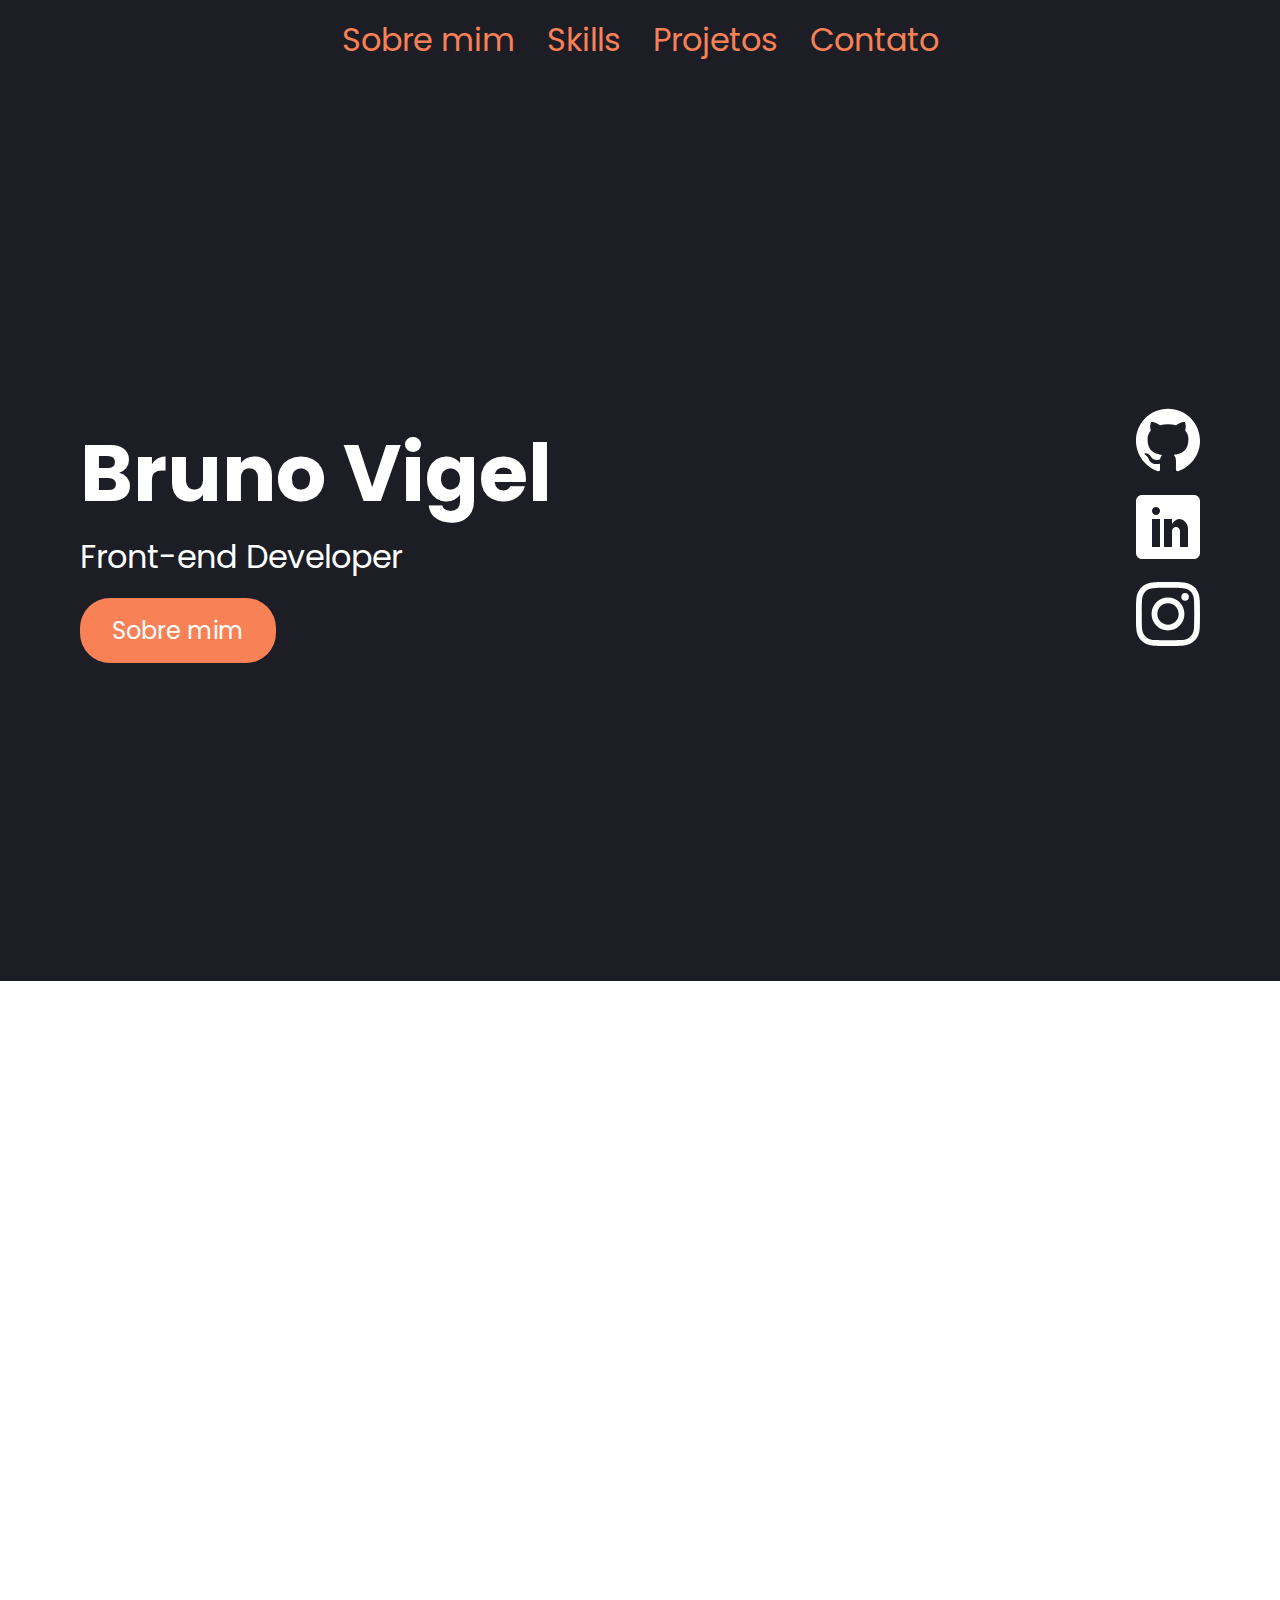
<file: index.html>
<!DOCTYPE html>
<html lang="en">
  <head>
    <meta charset="UTF-8" />
    <meta http-equiv="X-UA-Compatible" content="IE=edge" />
    <meta name="viewport" content="width=device-width, initial-scale=1.0" />
    <title>Portfólio</title>


    <!-- aos -->
    <link href="https://unpkg.com/aos@2.3.1/dist/aos.css" rel="stylesheet" />

    <!-- Link Swiper's CSS -->
    <link
      rel="stylesheet"
      href="https://unpkg.com/swiper/swiper-bundle.min.css"
    />

    <!-- font -->
    <link rel="preconnect" href="https://fonts.googleapis.com" />
    <link rel="preconnect" href="https://fonts.gstatic.com" crossorigin />
    <link
      href="https://fonts.googleapis.com/css2?family=Poppins:wght@300;400;600;700;800&display=swap"
      rel="stylesheet"
    />

    <!-- css  -->
    <link rel="stylesheet" href="/styles/main.css" />

    <!-- Hotjar Tracking Code for https://brunovigel.vercel.app/ -->
    <script>
      (function(h,o,t,j,a,r){
          h.hj=h.hj||function(){(h.hj.q=h.hj.q||[]).push(arguments)};
          h._hjSettings={hjid:2624972,hjsv:6};
          a=o.getElementsByTagName('head')[0];
          r=o.createElement('script');r.async=1;
          r.src=t+h._hjSettings.hjid+j+h._hjSettings.hjsv;
          a.appendChild(r);
      })(window,document,'https://static.hotjar.com/c/hotjar-','.js?sv=');
    </script>
  </head>
  <body>
    <header>
      <nav class="container">
        <ul>
          <li>
            <a class="link" href="#sobre-mim">Sobre mim</a>
          </li>
          <li>
            <a class="link" href="#skills">Skills</a>
          </li>
          <li>
            <a class="link" href="#projetos">Projetos</a>
          </li>
          <li>
            <a class="link" href="#contato">Contato</a>
          </li>
        </ul>
        <svg
          class="toggle icon-menu"
          version="1.1"
          xmlns="http://www.w3.org/2000/svg"
          fill="rgb(248, 129, 86)"
          width="32"
          height="32"
          viewBox="0 0 24 24"
        >
          <title>menu</title>
          <path
            d="M3 13h18c0.552 0 1-0.448 1-1s-0.448-1-1-1h-18c-0.552 0-1 0.448-1 1s0.448 1 1 1zM3 7h18c0.552 0 1-0.448 1-1s-0.448-1-1-1h-18c-0.552 0-1 0.448-1 1s0.448 1 1 1zM3 19h18c0.552 0 1-0.448 1-1s-0.448-1-1-1h-18c-0.552 0-1 0.448-1 1s0.448 1 1 1z"
          ></path>
        </svg>
        <svg
          class="toggle icon-close"
          version="1.1"
          xmlns="http://www.w3.org/2000/svg"
          fill="rgb(248, 129, 86)"
          width="32"
          height="32"
          viewBox="0 0 24 24"
        >
          <title>x</title>
          <path
            d="M5.293 6.707l5.293 5.293-5.293 5.293c-0.391 0.391-0.391 1.024 0 1.414s1.024 0.391 1.414 0l5.293-5.293 5.293 5.293c0.391 0.391 1.024 0.391 1.414 0s0.391-1.024 0-1.414l-5.293-5.293 5.293-5.293c0.391-0.391 0.391-1.024 0-1.414s-1.024-0.391-1.414 0l-5.293 5.293-5.293-5.293c-0.391-0.391-1.024-0.391-1.414 0s-0.391 1.024 0 1.414z"
          ></path>
        </svg>
      </nav>
    </header>
    <main>
      <div class="exit-intent-popup">
        <div class="exit-intent">
          <div class="text">
            <b>Já está saindo? Entre em contato comigo.</b>
            <p>Deixe sua mensagem!</p>
          </div>
          <form
            action="https://getform.io/f/2d2ac769-ed66-4694-8aed-48e86524f630"
            method="POST"
          >
            <div class="input-info">
              <div class="group">
                <input type="text" required />
                <span class="highlight"></span>
                <span class="bar"></span>
                <label>Seu Nome</label>
              </div>
              <div class="group">
                <input type="text" required />
                <span class="highlight"></span>
                <span class="bar"></span>
                <label>Seu Email</label>
              </div>
            </div>
            <div class="group-message">
              <textarea
                name="message"
                id="message"
                rows="8"
                required
              ></textarea>
              <label for="">Mensagem</label>
            </div>
            <button class="submit">Enviar</button>
          </form>
          <span class="close">x</span>
        </div>
      </div>
      <section id="hero" class="container">
        <div class="information">
          <h1>Bruno Vigel</h1>
          <p>Front-end Developer</p>
          <a href="#sobre-mim">Sobre mim</a>
        </div>
        <div class="socials">
          <a href="https://github.com/BrunoVigel" target="_blank">
            <svg
              version="1.1"
              fill="#ffffff"
              xmlns="http://www.w3.org/2000/svg"
              width="64"
              height="64"
              viewBox="0 0 32 32"
            >
              <title>github</title>
              <path
                d="M16 0.395c-8.836 0-16 7.163-16 16 0 7.069 4.585 13.067 10.942 15.182 0.8 0.148 1.094-0.347 1.094-0.77 0-0.381-0.015-1.642-0.022-2.979-4.452 0.968-5.391-1.888-5.391-1.888-0.728-1.849-1.776-2.341-1.776-2.341-1.452-0.993 0.11-0.973 0.11-0.973 1.606 0.113 2.452 1.649 2.452 1.649 1.427 2.446 3.743 1.739 4.656 1.33 0.143-1.034 0.558-1.74 1.016-2.14-3.554-0.404-7.29-1.777-7.29-7.907 0-1.747 0.625-3.174 1.649-4.295-0.166-0.403-0.714-2.030 0.155-4.234 0 0 1.344-0.43 4.401 1.64 1.276-0.355 2.645-0.532 4.005-0.539 1.359 0.006 2.729 0.184 4.008 0.539 3.054-2.070 4.395-1.64 4.395-1.64 0.871 2.204 0.323 3.831 0.157 4.234 1.026 1.12 1.647 2.548 1.647 4.295 0 6.145-3.743 7.498-7.306 7.895 0.574 0.497 1.085 1.47 1.085 2.963 0 2.141-0.019 3.864-0.019 4.391 0 0.426 0.288 0.925 1.099 0.768 6.354-2.118 10.933-8.113 10.933-15.18 0-8.837-7.164-16-16-16z"
              ></path>
            </svg>
          </a>
          <a
            href="https://www.linkedin.com/in/bruno-da-rosa-vigel-726a8a192/"
            target="_blank"
          >
            <svg
              version="1.1"
              xmlns="http://www.w3.org/2000/svg"
              fill="#ffffff"
              width="64"
              height="64"
              viewBox="0 0 32 32"
            >
              <title>linkedin</title>
              <path
                d="M29 0h-26c-1.65 0-3 1.35-3 3v26c0 1.65 1.35 3 3 3h26c1.65 0 3-1.35 3-3v-26c0-1.65-1.35-3-3-3zM12 26h-4v-14h4v14zM10 10c-1.106 0-2-0.894-2-2s0.894-2 2-2c1.106 0 2 0.894 2 2s-0.894 2-2 2zM26 26h-4v-8c0-1.106-0.894-2-2-2s-2 0.894-2 2v8h-4v-14h4v2.481c0.825-1.131 2.087-2.481 3.5-2.481 2.488 0 4.5 2.238 4.5 5v9z"
              ></path>
            </svg>
          </a>
          <a
            href="https://www.instagram.com/brunovigel/?hl=pt-br"
            target="_blank"
          >
            <svg
              version="1.1"
              xmlns="http://www.w3.org/2000/svg"
              fill="#ffffff"
              width="64"
              height="64"
              viewBox="0 0 32 32"
            >
              <title>instagram</title>
              <path
                d="M16 2.881c4.275 0 4.781 0.019 6.462 0.094 1.563 0.069 2.406 0.331 2.969 0.55 0.744 0.288 1.281 0.638 1.837 1.194 0.563 0.563 0.906 1.094 1.2 1.838 0.219 0.563 0.481 1.412 0.55 2.969 0.075 1.688 0.094 2.194 0.094 6.463s-0.019 4.781-0.094 6.463c-0.069 1.563-0.331 2.406-0.55 2.969-0.288 0.744-0.637 1.281-1.194 1.837-0.563 0.563-1.094 0.906-1.837 1.2-0.563 0.219-1.413 0.481-2.969 0.55-1.688 0.075-2.194 0.094-6.463 0.094s-4.781-0.019-6.463-0.094c-1.563-0.069-2.406-0.331-2.969-0.55-0.744-0.288-1.281-0.637-1.838-1.194-0.563-0.563-0.906-1.094-1.2-1.837-0.219-0.563-0.481-1.413-0.55-2.969-0.075-1.688-0.094-2.194-0.094-6.463s0.019-4.781 0.094-6.463c0.069-1.563 0.331-2.406 0.55-2.969 0.288-0.744 0.638-1.281 1.194-1.838 0.563-0.563 1.094-0.906 1.838-1.2 0.563-0.219 1.412-0.481 2.969-0.55 1.681-0.075 2.188-0.094 6.463-0.094zM16 0c-4.344 0-4.887 0.019-6.594 0.094-1.7 0.075-2.869 0.35-3.881 0.744-1.056 0.412-1.95 0.956-2.837 1.85-0.894 0.888-1.438 1.781-1.85 2.831-0.394 1.019-0.669 2.181-0.744 3.881-0.075 1.713-0.094 2.256-0.094 6.6s0.019 4.887 0.094 6.594c0.075 1.7 0.35 2.869 0.744 3.881 0.413 1.056 0.956 1.95 1.85 2.837 0.887 0.887 1.781 1.438 2.831 1.844 1.019 0.394 2.181 0.669 3.881 0.744 1.706 0.075 2.25 0.094 6.594 0.094s4.888-0.019 6.594-0.094c1.7-0.075 2.869-0.35 3.881-0.744 1.050-0.406 1.944-0.956 2.831-1.844s1.438-1.781 1.844-2.831c0.394-1.019 0.669-2.181 0.744-3.881 0.075-1.706 0.094-2.25 0.094-6.594s-0.019-4.887-0.094-6.594c-0.075-1.7-0.35-2.869-0.744-3.881-0.394-1.063-0.938-1.956-1.831-2.844-0.887-0.887-1.781-1.438-2.831-1.844-1.019-0.394-2.181-0.669-3.881-0.744-1.712-0.081-2.256-0.1-6.6-0.1v0z"
              ></path>
              <path
                d="M16 7.781c-4.537 0-8.219 3.681-8.219 8.219s3.681 8.219 8.219 8.219 8.219-3.681 8.219-8.219c0-4.537-3.681-8.219-8.219-8.219zM16 21.331c-2.944 0-5.331-2.387-5.331-5.331s2.387-5.331 5.331-5.331c2.944 0 5.331 2.387 5.331 5.331s-2.387 5.331-5.331 5.331z"
              ></path>
              <path
                d="M26.462 7.456c0 1.060-0.859 1.919-1.919 1.919s-1.919-0.859-1.919-1.919c0-1.060 0.859-1.919 1.919-1.919s1.919 0.859 1.919 1.919z"
              ></path>
            </svg>
          </a>
        </div>
      </section>

      <section id="sobre-mim">
        <div class="container" data-aos="zoom-in">
          <div class="text">
            <h2>Sobre mim</h2>
            <p>
              Olá! Meu nome é Bruno, tenho 22 anos e sou desenvolvedor FrontEnd.
              Apaixonado por aprender novas tecnologias e técnicas, pensando na
              funcionalidade das aplicações e na forma mais limpa de
              desenvolvê-las.
            </p>
          </div>
          <img src="images/profile-picture.jpg" alt="Picture of Bruno Vigel" />
        </div>
      </section>

      <section id="skills">
        <div class="container">
          <p class="title" data-aos="zoom-in">Skills</p>
          <div class="swiper-container mySwiper" data-aos="fade-up">
            <div class="swiper-wrapper">
              <div class="swiper-slide">
                <svg
                  version="1.1"
                  xmlns="http://www.w3.org/2000/svg"
                  width="220"
                  height="220"
                  viewBox="0 0 32 32"
                >
                  <title>html5</title>
                  <path
                    fill="#e34f26"
                    d="M2 0h28l-2.547 28.751-11.484 3.249-11.419-3.251zM11.375 13l-0.309-3.624 13.412 0.004 0.307-3.496-17.568-0.004 0.931 10.68h12.168l-0.435 4.568-3.88 1.072-3.94-1.080-0.251-2.813h-3.479l0.44 5.561 7.229 1.933 7.172-1.924 0.992-10.876z"
                  ></path>
                </svg>
                <dl>
                  <dt>HTML 5</dt>
                  <dd>
                    Linguagem de Marcação de Hipertexto, o HTML é o componente
                    base da web. Isso quer dizer que ele permite a construção de
                    websites e a inserção de novos conteúdos, como imagens e
                    vídeos, por meio dos hipertextos.
                  </dd>
                </dl>
              </div>
              <div class="swiper-slide">
                <svg
                  version="1.1"
                  xmlns="http://www.w3.org/2000/svg"
                  width="220"
                  height="220"
                  viewBox="0 0 32 32"
                >
                  <title>css3</title>
                  <path
                    fill="#1572b6"
                    d="M2 0h28l-2.547 28.751-11.484 3.249-11.42-3.251zM24.787 5.884l-17.573-0.004 0.284 3.496 13.5 0.003-0.34 3.621h-8.853l0.32 3.431h8.243l-0.488 4.697-3.88 1.072-3.941-1.080-0.251-2.813h-3.48l0.387 5.14 7.287 2.271 7.164-2.040z"
                  ></path>
                </svg>
                <dl>
                  <dt>CSS3</dt>
                  <dd>
                    O Cascading Style Sheets (CSS) é uma "folha de estilo"
                    composta por “camadas” e utilizada para definir a
                    apresentação (aparência) em páginas da internet que adotam
                    para o seu desenvolvimento linguagens de marcação (como XML,
                    HTML e XHTML).
                  </dd>
                </dl>
              </div>
              <div class="swiper-slide">
                <svg
                  version="1.1"
                  xmlns="http://www.w3.org/2000/svg"
                  width="220"
                  height="220"
                  viewBox="0 0 32 32"
                >
                  <title>javascript</title>
                  <path
                    fill="#f7df1e"
                    d="M0 0h32v32h-32zM29.379 24.368c-0.233-1.46-1.184-2.687-4.004-3.831-0.981-0.46-2.072-0.78-2.396-1.52-0.121-0.44-0.14-0.68-0.061-0.94 0.2-0.861 1.22-1.12 2.020-0.88 0.52 0.16 1 0.56 1.301 1.2 1.379-0.901 1.379-0.901 2.34-1.5-0.36-0.56-0.539-0.801-0.781-1.040-0.84-0.94-1.959-1.42-3.779-1.379l-0.94 0.119c-0.901 0.22-1.76 0.7-2.28 1.34-1.52 1.721-1.081 4.721 0.759 5.961 1.82 1.36 4.481 1.659 4.821 2.94 0.32 1.56-1.16 2.060-2.621 1.88-1.081-0.24-1.68-0.781-2.34-1.781l-2.44 1.401c0.28 0.64 0.6 0.919 1.080 1.479 2.32 2.341 8.12 2.221 9.161-1.339 0.039-0.12 0.32-0.94 0.099-2.2zM17.401 14.708h-2.997c0 2.584-0.012 5.152-0.012 7.74 0 1.643 0.084 3.151-0.184 3.615-0.44 0.919-1.573 0.801-2.088 0.64-0.528-0.261-0.796-0.621-1.107-1.14-0.084-0.14-0.147-0.261-0.169-0.261l-2.433 1.5c0.407 0.84 1 1.563 1.765 2.023 1.14 0.68 2.672 0.9 4.276 0.54 1.044-0.301 1.944-0.921 2.415-1.881 0.68-1.24 0.536-2.76 0.529-4.461 0.016-2.739 0-5.479 0-8.239z"
                  ></path>
                </svg>
                <dl>
                  <dt>JavaScript</dt>
                  <dd>
                    JavaScript é uma linguagem de programação que permite a você
                    implementar itens complexos em páginas web — toda vez que
                    uma página da web faz mais do que simplesmente mostrar a
                    você informação estática — mostrando conteúdo que se
                    atualiza em um intervalo de tempo, mapas interativos ou
                    gráficos 2D/3D animados, etc.
                  </dd>
                </dl>
              </div>
              <div class="swiper-slide">
                <svg
                  version="1.1"
                  xmlns="http://www.w3.org/2000/svg"
                  width="220"
                  height="220"
                  viewBox="0 0 32 32"
                >
                  <title>sass</title>
                  <path
                    fill="#c69"
                    d="M16 0c8.836 0 16 7.164 16 16s-7.164 16-16 16-16-7.164-16-16 7.164-16 16-16zM12.82 21.331c0.233 0.86 0.208 1.664-0.032 2.389l-0.087 0.24c-0.032 0.081-0.069 0.16-0.104 0.235-0.187 0.387-0.435 0.747-0.74 1.080-0.931 1.012-2.229 1.396-2.787 1.073-0.6-0.349-0.301-1.78 0.779-2.92 1.161-1.224 2.827-2.012 2.827-2.012v-0.004zM26.035 6.849c-0.723-2.844-5.436-3.779-9.896-2.193-2.652 0.943-5.525 2.424-7.591 4.356-2.457 2.295-2.848 4.295-2.687 5.131 0.569 2.948 4.609 4.876 6.271 6.307v0.008c-0.489 0.24-4.075 2.039-4.915 3.9-0.9 1.96 0.14 3.361 0.82 3.54 2.1 0.581 4.26-0.48 5.42-2.199 1.12-1.681 1.021-3.841 0.539-4.901 0.661-0.18 1.44-0.26 2.44-0.139 2.801 0.32 3.361 2.080 3.24 2.8-0.12 0.719-0.697 1.139-0.899 1.259-0.2 0.121-0.26 0.16-0.241 0.241 0.020 0.12 0.121 0.12 0.28 0.1 0.22-0.040 1.461-0.6 1.521-1.961 0.060-1.72-1.581-3.639-4.5-3.6-1.2 0.021-1.961 0.121-2.5 0.341-0.040-0.060-0.081-0.1-0.14-0.14-1.8-1.94-5.14-3.3-5-5.88 0.040-0.94 0.38-3.419 6.4-6.419 4.94-2.461 8.881-1.78 9.561-0.28 0.977 2.139-2.101 6.12-7.241 6.699-1.96 0.22-2.98-0.539-3.241-0.82-0.279-0.3-0.319-0.32-0.419-0.259-0.16 0.080-0.060 0.34 0 0.5 0.16 0.4 0.78 1.1 1.861 1.46 0.939 0.3 3.24 0.479 6-0.6 3.099-1.199 5.519-4.54 4.819-7.34z"
                  ></path>
                </svg>
                <dl>
                  <dt>Sass</dt>
                  <dd>
                    CSS com superpoderes. Sass é a linguagem de extensão CSS de
                    nível profissional mais madura, estável e poderosa do mundo.
                  </dd>
                </dl>
              </div>
              <div class="swiper-slide">
                <svg
                  width="220" 
                  height="220"
                  viewBox="0 0 128 128">
                  <path fill="#83CD29" d="M112.771 30.334L68.674 4.729c-2.781-1.584-6.402-1.584-9.205 0L14.901 30.334C12.031 31.985 10 35.088 10 38.407v51.142c0 3.319 2.084 6.423 4.954 8.083l11.775 6.688c5.628 2.772 7.617 2.772 10.178 2.772 8.333 0 13.093-5.039 13.093-13.828v-50.49c0-.713-.371-1.774-1.071-1.774h-5.623C42.594 41 41 42.061 41 42.773v50.49c0 3.896-3.524 7.773-10.11 4.48L18.723 90.73c-.424-.23-.723-.693-.723-1.181V38.407c0-.482.555-.966.982-1.213l44.424-25.561c.415-.235 1.025-.235 1.439 0l43.882 25.555c.42.253.272.722.272 1.219v51.142c0 .488.183.963-.232 1.198l-44.086 25.576c-.378.227-.847.227-1.261 0l-11.307-6.749c-.341-.198-.746-.269-1.073-.086-3.146 1.783-3.726 2.02-6.677 3.043-.726.253-1.797.692.41 1.929l14.798 8.754a9.294 9.294 0 004.647 1.246c1.642 0 3.25-.426 4.667-1.246l43.885-25.582c2.87-1.672 4.23-4.764 4.23-8.083V38.407c0-3.319-1.36-6.414-4.229-8.073zM77.91 81.445c-11.726 0-14.309-3.235-15.17-9.066-.1-.628-.633-1.379-1.272-1.379h-5.731c-.709 0-1.279.86-1.279 1.566 0 7.466 4.059 16.512 23.453 16.512 14.039 0 22.088-5.455 22.088-15.109 0-9.572-6.467-12.084-20.082-13.886-13.762-1.819-15.16-2.738-15.16-5.962 0-2.658 1.184-6.203 11.374-6.203 9.105 0 12.461 1.954 13.842 8.091.118.577.645.991 1.24.991h5.754c.354 0 .692-.143.94-.396.24-.272.367-.613.335-.979-.891-10.568-7.912-15.493-22.112-15.493-12.631 0-20.166 5.334-20.166 14.275 0 9.698 7.497 12.378 19.622 13.577 14.505 1.422 15.633 3.542 15.633 6.395 0 4.955-3.978 7.066-13.309 7.066z"></path>
                  </svg>
                <dl>
                  <dt>NodeJS</dt>
                  <dd>
                    Node.js é um software de código aberto, multiplataforma, baseado no interpretador V8 do Google e que permite a execução de códigos JavaScript fora de um navegador web.
                  </dd>
                </dl>
              </div>
              <div class="swiper-slide">
                <svg
                width="220" 
                height="220"
                viewBox="0 0 128 128">
                  <path fill="#0868AC" d="M27.758 20.421c-7.352 10.565-6.437 24.312-.82 35.54l.411.798.263.506.164.291.293.524c.174.307.353.612.536.919l.306.504c.203.326.41.65.622.973l.265.409c.293.437.592.872.901 1.301l.026.033.152.205c.267.368.542.732.821 1.093l.309.393c.249.313.502.623.759.934l.29.346c.345.406.698.812 1.057 1.208l.021.022.041.045c.351.383.71.758 1.075 1.133l.344.347c.282.284.569.563.858.841l.351.334c.387.364.777.722 1.176 1.07l.018.016.205.174c.351.305.708.605 1.068.902l.442.353c.294.235.591.468.89.696l.477.361c.33.243.663.482.999.717l.363.258.101.072c.318.22.645.431.97.642l.42.28c.5.315 1.007.628 1.519.93l.42.237c.377.217.756.431 1.14.639l.631.326.816.424.188.091.334.161c.427.204.858.405 1.293.599l.273.122c.498.218 1.001.427 1.508.628l.368.144c.469.182.945.359 1.423.527l.179.062c.524.184 1.054.353 1.587.52l.383.114c.542.164 1.079.358 1.638.462 35.553 6.483 45.88-21.364 45.88-21.364-8.674 11.3-24.069 14.28-38.656 10.962-.553-.125-1.089-.298-1.628-.456l-.406-.124a44.793 44.793 0 01-1.568-.51l-.215-.077a49.537 49.537 0 01-1.382-.513l-.388-.152c-.501-.198-1-.405-1.492-.62l-.298-.133a55.398 55.398 0 01-1.259-.585l-.364-.175c-.327-.159-.65-.328-.974-.495l-.649-.341c-.395-.21-.782-.43-1.167-.654l-.394-.219a58.203 58.203 0 01-1.52-.932l-.41-.273a40.515 40.515 0 01-1.081-.719l-.349-.245a54.203 54.203 0 01-1.022-.738l-.453-.343c-.31-.237-.618-.476-.922-.721l-.411-.33c-.388-.318-.771-.64-1.149-.969l-.126-.105a54.797 54.797 0 01-1.208-1.098l-.34-.328a33.158 33.158 0 01-.868-.851l-.34-.34c-.362-.37-.717-.745-1.065-1.126l-.053-.057a41.973 41.973 0 01-1.08-1.229l-.283-.336a44.66 44.66 0 01-.777-.961l-.285-.355a52.469 52.469 0 01-.898-1.195c-8.098-11.047-11.008-26.283-4.535-38.795m17.081-1.626c-5.316 7.65-5.028 17.893-.88 25.983a33.747 33.747 0 002.351 3.925c.796 1.143 1.68 2.501 2.737 3.418.383.422.784.834 1.193 1.238l.314.311c.397.385.801.764 1.218 1.132l.05.043.012.012c.462.405.939.794 1.423 1.178l.323.252c.486.372.981.738 1.489 1.087l.043.033.68.447.322.213c.363.233.73.459 1.104.676l.156.092c.322.185.648.367.975.545l.347.18.682.354.103.047c.469.23.941.453 1.424.663l.314.13c.386.163.775.323 1.167.473l.5.184c.356.132.712.253 1.072.373l.484.155c.511.158 1.017.359 1.549.448 27.45 4.547 33.787-16.588 33.787-16.588-5.712 8.228-16.775 12.153-28.58 9.089a34.726 34.726 0 01-1.555-.449l-.467-.151a29 29 0 01-1.087-.374l-.491-.183a38.673 38.673 0 01-1.171-.473l-.315-.133a32.78 32.78 0 01-1.432-.666l-.718-.365-.414-.213c-.306-.166-.61-.338-.909-.514l-.217-.123a30.75 30.75 0 01-1.1-.672l-.332-.221-.712-.472a37.364 37.364 0 01-1.484-1.085l-.334-.264c-5.167-4.079-9.263-9.655-11.21-15.977-2.041-6.557-1.601-13.917 1.935-19.891m14.847-.518c-3.134 4.612-3.442 10.341-1.267 15.435 2.293 5.407 6.992 9.648 12.477 11.66l.682.235.3.096c.323.102.644.22.978.282 15.157 2.929 19.268-7.777 20.362-9.354-3.601 5.185-9.653 6.43-17.079 4.627a18.837 18.837 0 01-1.796-.555 22.303 22.303 0 01-2.134-.886 22.19 22.19 0 01-3.741-2.282c-6.645-5.042-10.772-14.659-6.436-22.492"></path><path fill="#131B28" d="M66.359 96.295h-4.226a.556.556 0 00-.517.417l-1.5 6.94-1.5 6.94a.554.554 0 01-.516.417h-2.991c-2.959 0-2.617-2.047-2.011-4.851l.018-.085.066-.354.012-.066.135-.72.145-.771.154-.785.682-3.332.683-3.332a.336.336 0 00-.341-.419h-4.337a.55.55 0 00-.514.418l-.933 4.424-.932 4.425-.002.006-.086.412c-1.074 4.903-.79 9.58 5.048 9.727l.17.003h9.163a.554.554 0 00.516-.417l1.976-9.289 1.976-9.29c.049-.23-.103-.417-.338-.418zm-45.256-.049h-4.64a.562.562 0 00-.521.416l-.44 1.942-.44 1.942c-.051.229.098.416.333.416h4.676a.556.556 0 00.518-.417l.425-1.941.425-1.941c.049-.229-.101-.417-.336-.417zm-1.346 6.044H15.08a.563.563 0 00-.521.416l-.657 2.91-.656 2.909-.183.834-.631 2.97-.63 2.971c-.049.229-.15.599-.225.821 0 0-.874 2.6-2.343 2.57l-.184-.004-1.271-.023h-.001a.558.558 0 00-.524.407l-.485 2.039-.484 2.038c-.055.228.093.416.326.42.833.01 2.699.031 3.828.031 3.669 0 5.604-2.033 6.843-7.883l1.451-6.714 1.361-6.297c.049-.227-.103-.415-.337-.415zm86.117-1.574l-.194-.801-.191-.82-.097-.414c-.38-1.477-1.495-2.328-3.917-2.328l-3.77-.004-3.472-.005h-3.907a.552.552 0 00-.515.417l-.173.816-.204.964-.057.271-1.759 8.24-1.67 7.822c-.05.23-.066.512-.038.626.028.115.479.209.713.209h3.524c.235 0 .532-.042.66-.094s.317-.513.364-.742l.626-3.099.627-3.1.001-.005.084-.413.76-3.56.671-3.144a.555.555 0 01.515-.417l11.089-.005c.235.002.383-.185.33-.414zm14.275-7.24l-.854.003h-3.549a.904.904 0 00-.667.353l-7.849 11.498c-.132.194-.283.166-.335-.062l-.578-2.533a.562.562 0 00-.522-.416h-5.045c-.235 0-.374.184-.31.409l2.261 7.921c.064.226.069.596.011.824l-.985 3.833c-.059.228.085.413.32.413h4.987a.58.58 0 00.532-.413l.986-3.833a2.52 2.52 0 01.363-.755l12.742-16.911c.142-.188.065-.341-.169-.339l-1.339.008zm-40.086 9.919v-.004a.514.514 0 01-.499.441h-6.397c-.222 0-.334-.15-.301-.336l.006-.015-.004.002.003-.021.029-.109c.611-1.624 1.855-2.69 4.194-2.69 2.634-.001 3.148 1.285 2.969 2.732zm-1.877-7.384c-8.211 0-10.157 4.984-11.249 10.015-1.091 5.128-.998 9.921 7.5 9.921h1.03l.256-.001h.06l1.02-.003h.018c2.244-.009 4.495-.026 5.406-.033a.553.553 0 00.509-.42l.344-1.681.067-.327.41-2.006a.335.335 0 00-.341-.418h-7.639c-3.039 0-3.941-.807-3.608-3.181H84.18l-.001.001.008-.001a.503.503 0 00.445-.315l.029-.106-.001.001c1.813-6.839 1.293-11.445-6.474-11.446zm-38.81 7.358l-.116.409v.001l-.922 3.268-.922 3.267a.596.596 0 01-.543.411h-4.88c-3.702 0-4.604-2.896-3.702-7.166.901-4.368 2.668-7.083 6.312-7.358 4.98-.376 5.976 3.126 4.773 7.168zm3.348 7.105s2.301-5.588 2.823-8.814c.713-4.319-1.45-10.585-9.804-10.585-8.306 0-11.914 5.981-13.29 12.484-1.376 6.55.427 12.293 8.686 12.246l6.516-.024 6.089-.022a.59.59 0 00.534-.414l1.061-4.046c.059-.228-.084-.414-.319-.416l-1.017-.006-1.017-.006c-.199-.001-.313-.131-.289-.302l.027-.095zm41.12-3.741a.28.28 0 11-.56.001.28.28 0 01.56-.001z"></path>
                  </svg>
                <dl>
                  <dt>JQuery</dt>
                  <dd>
                    jQuery é uma biblioteca de funções JavaScript que interage com o HTML, desenvolvida para simplificar os scripts interpretados no navegador do cliente.
                  </dd>
                </dl>
              </div>
            </div>
            <div class="swiper-button-next"></div>
            <div class="swiper-button-prev"></div>
          </div>
        </div>
      </section>

      <section id="projetos">
        <div class="container">
          <p class="title" data-aos="zoom-in">Projetos</p>
          <div class="projetos">
            
              <a  href="https://origin-six-brunovigel.vercel.app/" target="_blank" data-aos="fade-right">
                <img src="images/mockups/mockup-beautysalon.png" alt="" />
                <div class="overlay"></div>
                <span>Veja mais</span>
              </a>
              
              <a href="https://insure-landing-page-brunovigel.vercel.app/" target="_blank" data-aos="fade-left">
                <img src="images/mockups/mockup-insure.png" alt="" />
                <div class="overlay"></div>
                <span>Veja mais</span>
              </a>

              <a href="https://sunnyside-brunovigel.vercel.app/" target="_blank" data-aos="fade-right">
                <img src="images/mockups/mockup-sunnyside.png" alt="" />
                <div class="overlay"></div>
                <span>Veja mais</span>
              </a>
              
              <a  href="https://loopstudios-landing-page-brunovigel.vercel.app/" target="_blank" data-aos="fade-left">
                <img src="images/mockups/mockup-loopstudios.png" alt="" />
                <div class="overlay"></div>
                <span>Veja mais</span>
              </a>
              
          </div>
        </div>
      </section>
    </main>
    <footer id="contato">
      <div class="container" data-aos="fade-right">
        <p>Entre em contato</p>
        <p>brunorosav@gmail.com</p>
        <a
          href="https://api.whatsapp.com/send?phone=+555195569237"
          target="_blank"
          ><svg
            version="1.1"
            xmlns="http://www.w3.org/2000/svg"
            width="24"
            height="24"
            viewBox="0 0 32 32"
            fill="#ffffff"
          >
            <title>whatsapp</title>
            <path
              d="M27.281 4.65c-2.994-3-6.975-4.65-11.219-4.65-8.738 0-15.85 7.112-15.85 15.856 0 2.794 0.731 5.525 2.119 7.925l-2.25 8.219 8.406-2.206c2.319 1.262 4.925 1.931 7.575 1.931h0.006c0 0 0 0 0 0 8.738 0 15.856-7.113 15.856-15.856 0-4.238-1.65-8.219-4.644-11.219zM16.069 29.050v0c-2.369 0-4.688-0.637-6.713-1.837l-0.481-0.288-4.987 1.306 1.331-4.863-0.313-0.5c-1.325-2.094-2.019-4.519-2.019-7.012 0-7.269 5.912-13.181 13.188-13.181 3.519 0 6.831 1.375 9.319 3.862 2.488 2.494 3.856 5.8 3.856 9.325-0.006 7.275-5.919 13.188-13.181 13.188zM23.294 19.175c-0.394-0.2-2.344-1.156-2.706-1.288s-0.625-0.2-0.894 0.2c-0.262 0.394-1.025 1.288-1.256 1.556-0.231 0.262-0.462 0.3-0.856 0.1s-1.675-0.619-3.188-1.969c-1.175-1.050-1.975-2.35-2.206-2.744s-0.025-0.613 0.175-0.806c0.181-0.175 0.394-0.463 0.594-0.694s0.262-0.394 0.394-0.662c0.131-0.262 0.069-0.494-0.031-0.694s-0.894-2.15-1.219-2.944c-0.319-0.775-0.65-0.669-0.894-0.681-0.231-0.012-0.494-0.012-0.756-0.012s-0.694 0.1-1.056 0.494c-0.363 0.394-1.387 1.356-1.387 3.306s1.419 3.831 1.619 4.1c0.2 0.262 2.794 4.269 6.769 5.981 0.944 0.406 1.681 0.65 2.256 0.837 0.95 0.3 1.813 0.256 2.494 0.156 0.762-0.113 2.344-0.956 2.675-1.881s0.331-1.719 0.231-1.881c-0.094-0.175-0.356-0.275-0.756-0.475z"
            ></path>
          </svg>
          Whatsapp</a
        >
      </div>
    </footer>
    <a href="#hero" class="back-to-top">
      <svg
        version="1.1"
        xmlns="http://www.w3.org/2000/svg"
        width="20"
        height="20"
        fill="#ffffff"
        viewBox="0 0 20 20"
      >
        <title>arrow-up</title>
        <path
          d="M9 3.828l-6.071 6.071-1.414-1.414 8.485-8.485 8.485 8.485-1.414 1.414-6.071-6.071v16.172h-2v-16.172z"
        ></path>
      </svg>
    </a>

    <!-- Swiper JS -->
    <script src="https://unpkg.com/swiper/swiper-bundle.min.js"></script>
    <!-- aos -->
    <script src="https://unpkg.com/aos@2.3.1/dist/aos.js"></script>
    <!-- script -->
    <script src="js/cookie.js"></script>
    <script type="module" src="js/main.js"></script>
  </body>
</html>
</file>
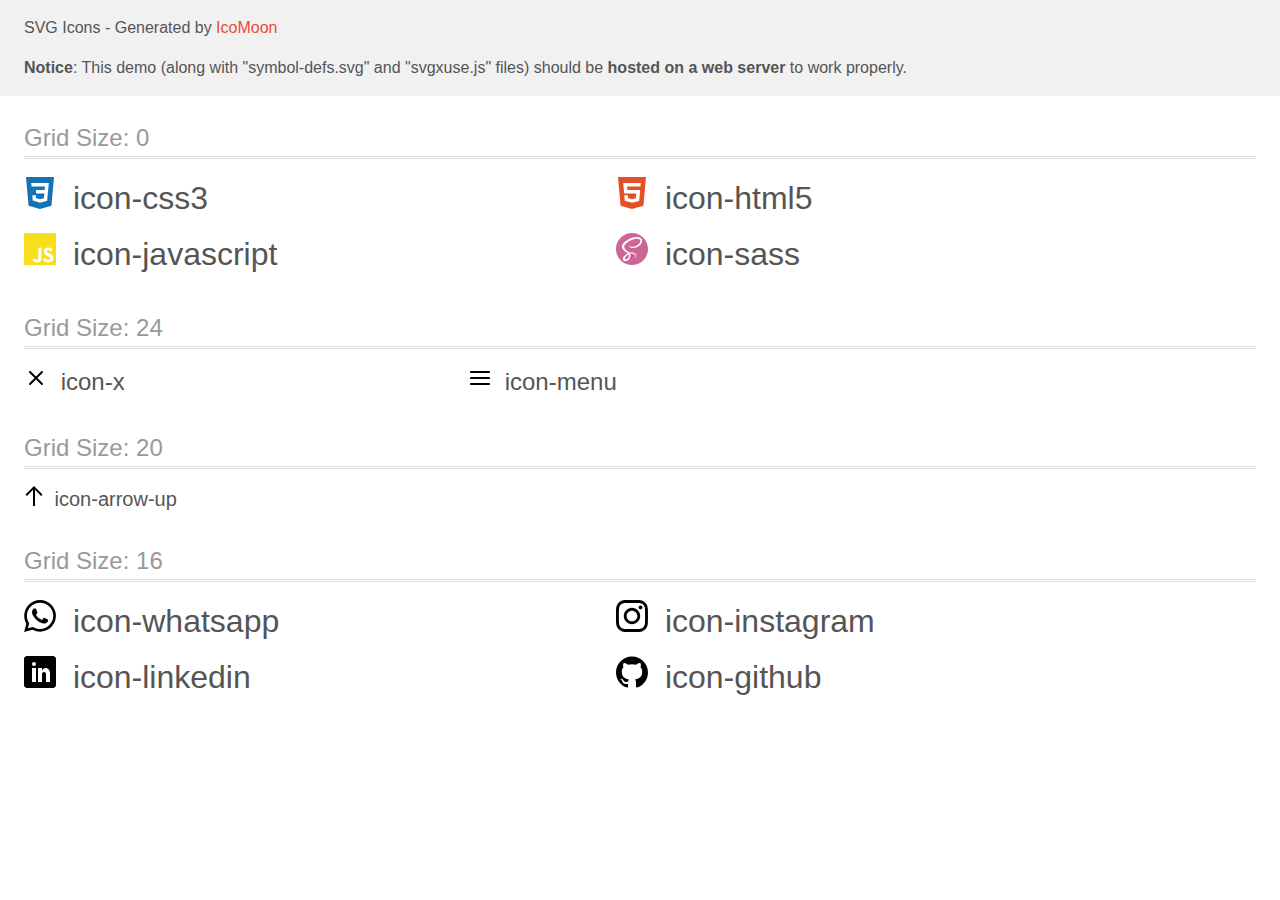
<file: assets/demo-external-svg.html>
<!doctype html>
<html>
<head>
    <title>IcoMoon - SVG Icons</title>
    <meta charset="utf-8">
    <meta name="viewport" content="width=device-width, initial-scale=1">
    <link rel="stylesheet" href="demo-files/demo.css">
    <link rel="stylesheet" href="style.css">
</head>
<body>
<header class="bgc1 clearfix">
<div class="mhl">
    <p>SVG Icons - Generated by <a href="https://icomoon.io/app">IcoMoon</a></p><p><strong>Notice</strong>: This demo (along with "symbol-defs.svg" and "svgxuse.js" files) should be <b>hosted on a web server</b> to work properly.</p>
</div>
</header>
    <div class="clearfix mhl ptl">
        <h1 class="mvm mtn fgc1">Grid Size: 0</h1>
        <div class="glyph fs1">
            <div class="clearfix pbs">
                <svg class="icon icon-css3"><use xlink:href="symbol-defs.svg#icon-css3"></use></svg><span class="name"> icon-css3</span>
            </div>
        </div>
        <div class="glyph fs1">
            <div class="clearfix pbs">
                <svg class="icon icon-html5"><use xlink:href="symbol-defs.svg#icon-html5"></use></svg><span class="name"> icon-html5</span>
            </div>
        </div>
        <div class="glyph fs1">
            <div class="clearfix pbs">
                <svg class="icon icon-javascript"><use xlink:href="symbol-defs.svg#icon-javascript"></use></svg><span class="name"> icon-javascript</span>
            </div>
        </div>
        <div class="glyph fs1">
            <div class="clearfix pbs">
                <svg class="icon icon-sass"><use xlink:href="symbol-defs.svg#icon-sass"></use></svg><span class="name"> icon-sass</span>
            </div>
        </div>
  </div>
    <div class="clearfix mhl ptl">
        <h1 class="mvm mtn fgc1">Grid Size: 24</h1>
        <div class="glyph fs2">
            <div class="clearfix pbs">
                <svg class="icon icon-x"><use xlink:href="symbol-defs.svg#icon-x"></use></svg><span class="name"> icon-x</span>
            </div>
        </div>
        <div class="glyph fs2">
            <div class="clearfix pbs">
                <svg class="icon icon-menu"><use xlink:href="symbol-defs.svg#icon-menu"></use></svg><span class="name"> icon-menu</span>
            </div>
        </div>
  </div>
    <div class="clearfix mhl ptl">
        <h1 class="mvm mtn fgc1">Grid Size: 20</h1>
        <div class="glyph fs3">
            <div class="clearfix pbs">
                <svg class="icon icon-arrow-up"><use xlink:href="symbol-defs.svg#icon-arrow-up"></use></svg><span class="name"> icon-arrow-up</span>
            </div>
        </div>
  </div>
    <div class="clearfix mhl ptl">
        <h1 class="mvm mtn fgc1">Grid Size: 16</h1>
        <div class="glyph fs4">
            <div class="clearfix pbs">
                <svg class="icon icon-whatsapp"><use xlink:href="symbol-defs.svg#icon-whatsapp"></use></svg><span class="name"> icon-whatsapp</span>
            </div>
        </div>
        <div class="glyph fs4">
            <div class="clearfix pbs">
                <svg class="icon icon-instagram"><use xlink:href="symbol-defs.svg#icon-instagram"></use></svg><span class="name"> icon-instagram</span>
            </div>
        </div>
        <div class="glyph fs4">
            <div class="clearfix pbs">
                <svg class="icon icon-linkedin"><use xlink:href="symbol-defs.svg#icon-linkedin"></use></svg><span class="name"> icon-linkedin</span>
            </div>
        </div>
        <div class="glyph fs4">
            <div class="clearfix pbs">
                <svg class="icon icon-github"><use xlink:href="symbol-defs.svg#icon-github"></use></svg><span class="name"> icon-github</span>
            </div>
        </div>
  </div>
<script defer src="svgxuse.js"></script>
</body>
</html>
</file>
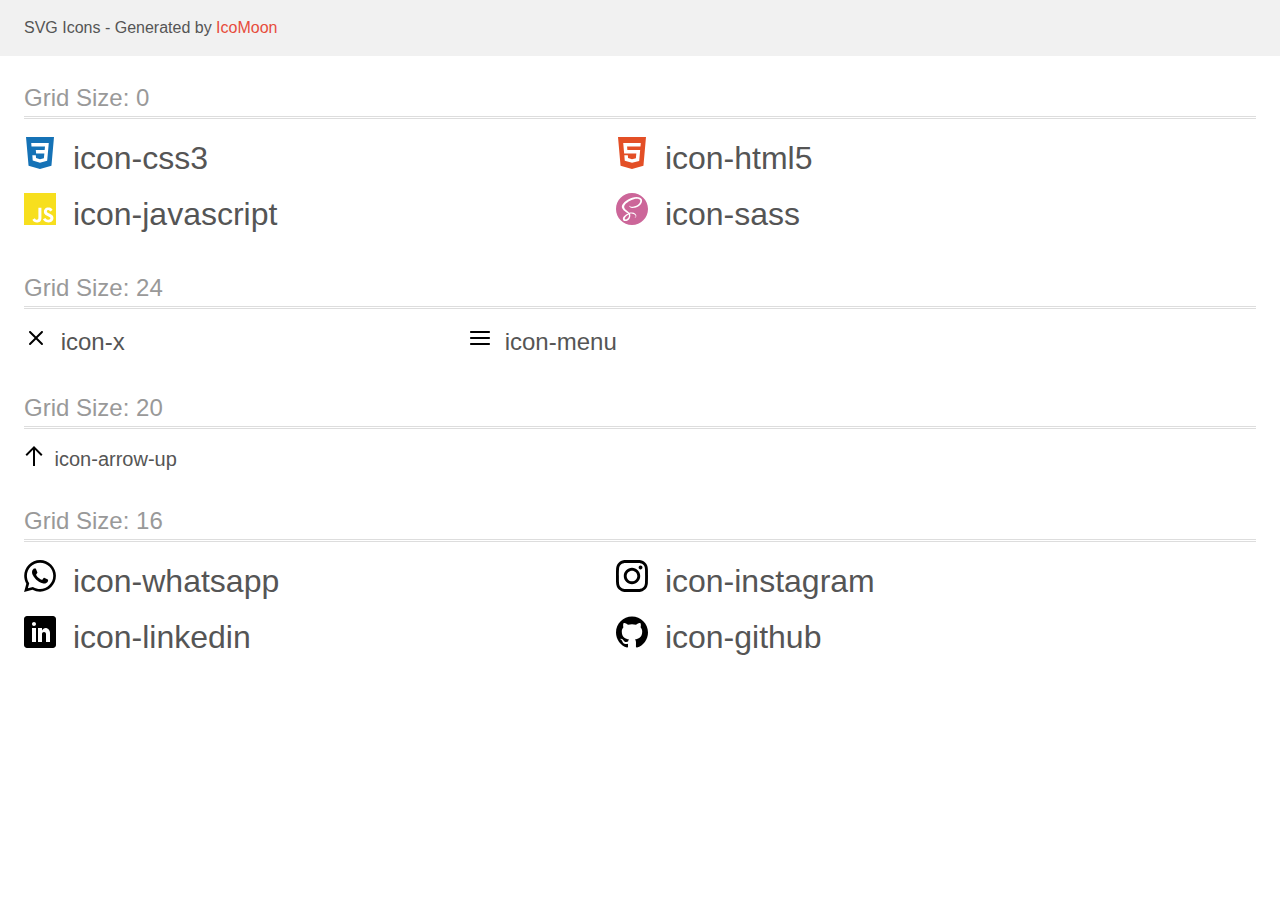
<file: assets/demo.html>
<!doctype html>
<html>
<head>
    <title>IcoMoon - SVG Icons</title>
    <meta charset="utf-8">
    <meta name="viewport" content="width=device-width, initial-scale=1">
    <link rel="stylesheet" href="demo-files/demo.css">
    <link rel="stylesheet" href="style.css">
</head>
<body>
<svg aria-hidden="true" style="position: absolute; width: 0; height: 0; overflow: hidden;" version="1.1" xmlns="http://www.w3.org/2000/svg" xmlns:xlink="http://www.w3.org/1999/xlink">
<defs>
<symbol id="icon-css3" viewBox="0 0 32 32">
<path fill="#1572b6" style="fill: var(--color1, #1572b6)" d="M2 0h28l-2.547 28.751-11.484 3.249-11.42-3.251zM24.787 5.884l-17.573-0.004 0.284 3.496 13.5 0.003-0.34 3.621h-8.853l0.32 3.431h8.243l-0.488 4.697-3.88 1.072-3.941-1.080-0.251-2.813h-3.48l0.387 5.14 7.287 2.271 7.164-2.040z"></path>
</symbol>
<symbol id="icon-html5" viewBox="0 0 32 32">
<path fill="#e34f26" style="fill: var(--color2, #e34f26)" d="M2 0h28l-2.547 28.751-11.484 3.249-11.419-3.251zM11.375 13l-0.309-3.624 13.412 0.004 0.307-3.496-17.568-0.004 0.931 10.68h12.168l-0.435 4.568-3.88 1.072-3.94-1.080-0.251-2.813h-3.479l0.44 5.561 7.229 1.933 7.172-1.924 0.992-10.876z"></path>
</symbol>
<symbol id="icon-javascript" viewBox="0 0 32 32">
<path fill="#f7df1e" style="fill: var(--color3, #f7df1e)" d="M0 0h32v32h-32zM29.379 24.368c-0.233-1.46-1.184-2.687-4.004-3.831-0.981-0.46-2.072-0.78-2.396-1.52-0.121-0.44-0.14-0.68-0.061-0.94 0.2-0.861 1.22-1.12 2.020-0.88 0.52 0.16 1 0.56 1.301 1.2 1.379-0.901 1.379-0.901 2.34-1.5-0.36-0.56-0.539-0.801-0.781-1.040-0.84-0.94-1.959-1.42-3.779-1.379l-0.94 0.119c-0.901 0.22-1.76 0.7-2.28 1.34-1.52 1.721-1.081 4.721 0.759 5.961 1.82 1.36 4.481 1.659 4.821 2.94 0.32 1.56-1.16 2.060-2.621 1.88-1.081-0.24-1.68-0.781-2.34-1.781l-2.44 1.401c0.28 0.64 0.6 0.919 1.080 1.479 2.32 2.341 8.12 2.221 9.161-1.339 0.039-0.12 0.32-0.94 0.099-2.2zM17.401 14.708h-2.997c0 2.584-0.012 5.152-0.012 7.74 0 1.643 0.084 3.151-0.184 3.615-0.44 0.919-1.573 0.801-2.088 0.64-0.528-0.261-0.796-0.621-1.107-1.14-0.084-0.14-0.147-0.261-0.169-0.261l-2.433 1.5c0.407 0.84 1 1.563 1.765 2.023 1.14 0.68 2.672 0.9 4.276 0.54 1.044-0.301 1.944-0.921 2.415-1.881 0.68-1.24 0.536-2.76 0.529-4.461 0.016-2.739 0-5.479 0-8.239z"></path>
</symbol>
<symbol id="icon-sass" viewBox="0 0 32 32">
<path fill="#c69" style="fill: var(--color4, #c69)" d="M16 0c8.836 0 16 7.164 16 16s-7.164 16-16 16-16-7.164-16-16 7.164-16 16-16zM12.82 21.331c0.233 0.86 0.208 1.664-0.032 2.389l-0.087 0.24c-0.032 0.081-0.069 0.16-0.104 0.235-0.187 0.387-0.435 0.747-0.74 1.080-0.931 1.012-2.229 1.396-2.787 1.073-0.6-0.349-0.301-1.78 0.779-2.92 1.161-1.224 2.827-2.012 2.827-2.012v-0.004zM26.035 6.849c-0.723-2.844-5.436-3.779-9.896-2.193-2.652 0.943-5.525 2.424-7.591 4.356-2.457 2.295-2.848 4.295-2.687 5.131 0.569 2.948 4.609 4.876 6.271 6.307v0.008c-0.489 0.24-4.075 2.039-4.915 3.9-0.9 1.96 0.14 3.361 0.82 3.54 2.1 0.581 4.26-0.48 5.42-2.199 1.12-1.681 1.021-3.841 0.539-4.901 0.661-0.18 1.44-0.26 2.44-0.139 2.801 0.32 3.361 2.080 3.24 2.8-0.12 0.719-0.697 1.139-0.899 1.259-0.2 0.121-0.26 0.16-0.241 0.241 0.020 0.12 0.121 0.12 0.28 0.1 0.22-0.040 1.461-0.6 1.521-1.961 0.060-1.72-1.581-3.639-4.5-3.6-1.2 0.021-1.961 0.121-2.5 0.341-0.040-0.060-0.081-0.1-0.14-0.14-1.8-1.94-5.14-3.3-5-5.88 0.040-0.94 0.38-3.419 6.4-6.419 4.94-2.461 8.881-1.78 9.561-0.28 0.977 2.139-2.101 6.12-7.241 6.699-1.96 0.22-2.98-0.539-3.241-0.82-0.279-0.3-0.319-0.32-0.419-0.259-0.16 0.080-0.060 0.34 0 0.5 0.16 0.4 0.78 1.1 1.861 1.46 0.939 0.3 3.24 0.479 6-0.6 3.099-1.199 5.519-4.54 4.819-7.34z"></path>
</symbol>
<symbol id="icon-x" viewBox="0 0 24 24">
<path d="M5.293 6.707l5.293 5.293-5.293 5.293c-0.391 0.391-0.391 1.024 0 1.414s1.024 0.391 1.414 0l5.293-5.293 5.293 5.293c0.391 0.391 1.024 0.391 1.414 0s0.391-1.024 0-1.414l-5.293-5.293 5.293-5.293c0.391-0.391 0.391-1.024 0-1.414s-1.024-0.391-1.414 0l-5.293 5.293-5.293-5.293c-0.391-0.391-1.024-0.391-1.414 0s-0.391 1.024 0 1.414z"></path>
</symbol>
<symbol id="icon-menu" viewBox="0 0 24 24">
<path d="M3 13h18c0.552 0 1-0.448 1-1s-0.448-1-1-1h-18c-0.552 0-1 0.448-1 1s0.448 1 1 1zM3 7h18c0.552 0 1-0.448 1-1s-0.448-1-1-1h-18c-0.552 0-1 0.448-1 1s0.448 1 1 1zM3 19h18c0.552 0 1-0.448 1-1s-0.448-1-1-1h-18c-0.552 0-1 0.448-1 1s0.448 1 1 1z"></path>
</symbol>
<symbol id="icon-arrow-up" viewBox="0 0 20 20">
<path d="M9 3.828l-6.071 6.071-1.414-1.414 8.485-8.485 8.485 8.485-1.414 1.414-6.071-6.071v16.172h-2v-16.172z"></path>
</symbol>
<symbol id="icon-whatsapp" viewBox="0 0 32 32">
<path d="M27.281 4.65c-2.994-3-6.975-4.65-11.219-4.65-8.738 0-15.85 7.112-15.85 15.856 0 2.794 0.731 5.525 2.119 7.925l-2.25 8.219 8.406-2.206c2.319 1.262 4.925 1.931 7.575 1.931h0.006c0 0 0 0 0 0 8.738 0 15.856-7.113 15.856-15.856 0-4.238-1.65-8.219-4.644-11.219zM16.069 29.050v0c-2.369 0-4.688-0.637-6.713-1.837l-0.481-0.288-4.987 1.306 1.331-4.863-0.313-0.5c-1.325-2.094-2.019-4.519-2.019-7.012 0-7.269 5.912-13.181 13.188-13.181 3.519 0 6.831 1.375 9.319 3.862 2.488 2.494 3.856 5.8 3.856 9.325-0.006 7.275-5.919 13.188-13.181 13.188zM23.294 19.175c-0.394-0.2-2.344-1.156-2.706-1.288s-0.625-0.2-0.894 0.2c-0.262 0.394-1.025 1.288-1.256 1.556-0.231 0.262-0.462 0.3-0.856 0.1s-1.675-0.619-3.188-1.969c-1.175-1.050-1.975-2.35-2.206-2.744s-0.025-0.613 0.175-0.806c0.181-0.175 0.394-0.463 0.594-0.694s0.262-0.394 0.394-0.662c0.131-0.262 0.069-0.494-0.031-0.694s-0.894-2.15-1.219-2.944c-0.319-0.775-0.65-0.669-0.894-0.681-0.231-0.012-0.494-0.012-0.756-0.012s-0.694 0.1-1.056 0.494c-0.363 0.394-1.387 1.356-1.387 3.306s1.419 3.831 1.619 4.1c0.2 0.262 2.794 4.269 6.769 5.981 0.944 0.406 1.681 0.65 2.256 0.837 0.95 0.3 1.813 0.256 2.494 0.156 0.762-0.113 2.344-0.956 2.675-1.881s0.331-1.719 0.231-1.881c-0.094-0.175-0.356-0.275-0.756-0.475z"></path>
</symbol>
<symbol id="icon-instagram" viewBox="0 0 32 32">
<path d="M16 2.881c4.275 0 4.781 0.019 6.462 0.094 1.563 0.069 2.406 0.331 2.969 0.55 0.744 0.288 1.281 0.638 1.837 1.194 0.563 0.563 0.906 1.094 1.2 1.838 0.219 0.563 0.481 1.412 0.55 2.969 0.075 1.688 0.094 2.194 0.094 6.463s-0.019 4.781-0.094 6.463c-0.069 1.563-0.331 2.406-0.55 2.969-0.288 0.744-0.637 1.281-1.194 1.837-0.563 0.563-1.094 0.906-1.837 1.2-0.563 0.219-1.413 0.481-2.969 0.55-1.688 0.075-2.194 0.094-6.463 0.094s-4.781-0.019-6.463-0.094c-1.563-0.069-2.406-0.331-2.969-0.55-0.744-0.288-1.281-0.637-1.838-1.194-0.563-0.563-0.906-1.094-1.2-1.837-0.219-0.563-0.481-1.413-0.55-2.969-0.075-1.688-0.094-2.194-0.094-6.463s0.019-4.781 0.094-6.463c0.069-1.563 0.331-2.406 0.55-2.969 0.288-0.744 0.638-1.281 1.194-1.838 0.563-0.563 1.094-0.906 1.838-1.2 0.563-0.219 1.412-0.481 2.969-0.55 1.681-0.075 2.188-0.094 6.463-0.094zM16 0c-4.344 0-4.887 0.019-6.594 0.094-1.7 0.075-2.869 0.35-3.881 0.744-1.056 0.412-1.95 0.956-2.837 1.85-0.894 0.888-1.438 1.781-1.85 2.831-0.394 1.019-0.669 2.181-0.744 3.881-0.075 1.713-0.094 2.256-0.094 6.6s0.019 4.887 0.094 6.594c0.075 1.7 0.35 2.869 0.744 3.881 0.413 1.056 0.956 1.95 1.85 2.837 0.887 0.887 1.781 1.438 2.831 1.844 1.019 0.394 2.181 0.669 3.881 0.744 1.706 0.075 2.25 0.094 6.594 0.094s4.888-0.019 6.594-0.094c1.7-0.075 2.869-0.35 3.881-0.744 1.050-0.406 1.944-0.956 2.831-1.844s1.438-1.781 1.844-2.831c0.394-1.019 0.669-2.181 0.744-3.881 0.075-1.706 0.094-2.25 0.094-6.594s-0.019-4.887-0.094-6.594c-0.075-1.7-0.35-2.869-0.744-3.881-0.394-1.063-0.938-1.956-1.831-2.844-0.887-0.887-1.781-1.438-2.831-1.844-1.019-0.394-2.181-0.669-3.881-0.744-1.712-0.081-2.256-0.1-6.6-0.1v0z"></path>
<path d="M16 7.781c-4.537 0-8.219 3.681-8.219 8.219s3.681 8.219 8.219 8.219 8.219-3.681 8.219-8.219c0-4.537-3.681-8.219-8.219-8.219zM16 21.331c-2.944 0-5.331-2.387-5.331-5.331s2.387-5.331 5.331-5.331c2.944 0 5.331 2.387 5.331 5.331s-2.387 5.331-5.331 5.331z"></path>
<path d="M26.462 7.456c0 1.060-0.859 1.919-1.919 1.919s-1.919-0.859-1.919-1.919c0-1.060 0.859-1.919 1.919-1.919s1.919 0.859 1.919 1.919z"></path>
</symbol>
<symbol id="icon-linkedin" viewBox="0 0 32 32">
<path d="M29 0h-26c-1.65 0-3 1.35-3 3v26c0 1.65 1.35 3 3 3h26c1.65 0 3-1.35 3-3v-26c0-1.65-1.35-3-3-3zM12 26h-4v-14h4v14zM10 10c-1.106 0-2-0.894-2-2s0.894-2 2-2c1.106 0 2 0.894 2 2s-0.894 2-2 2zM26 26h-4v-8c0-1.106-0.894-2-2-2s-2 0.894-2 2v8h-4v-14h4v2.481c0.825-1.131 2.087-2.481 3.5-2.481 2.488 0 4.5 2.238 4.5 5v9z"></path>
</symbol>
<symbol id="icon-github" viewBox="0 0 32 32">
<path d="M16 0.395c-8.836 0-16 7.163-16 16 0 7.069 4.585 13.067 10.942 15.182 0.8 0.148 1.094-0.347 1.094-0.77 0-0.381-0.015-1.642-0.022-2.979-4.452 0.968-5.391-1.888-5.391-1.888-0.728-1.849-1.776-2.341-1.776-2.341-1.452-0.993 0.11-0.973 0.11-0.973 1.606 0.113 2.452 1.649 2.452 1.649 1.427 2.446 3.743 1.739 4.656 1.33 0.143-1.034 0.558-1.74 1.016-2.14-3.554-0.404-7.29-1.777-7.29-7.907 0-1.747 0.625-3.174 1.649-4.295-0.166-0.403-0.714-2.030 0.155-4.234 0 0 1.344-0.43 4.401 1.64 1.276-0.355 2.645-0.532 4.005-0.539 1.359 0.006 2.729 0.184 4.008 0.539 3.054-2.070 4.395-1.64 4.395-1.64 0.871 2.204 0.323 3.831 0.157 4.234 1.026 1.12 1.647 2.548 1.647 4.295 0 6.145-3.743 7.498-7.306 7.895 0.574 0.497 1.085 1.47 1.085 2.963 0 2.141-0.019 3.864-0.019 4.391 0 0.426 0.288 0.925 1.099 0.768 6.354-2.118 10.933-8.113 10.933-15.18 0-8.837-7.164-16-16-16z"></path>
</symbol>
</defs>
</svg>

<header class="bgc1 clearfix">
<div class="mhl">
    <p>SVG Icons - Generated by <a href="https://icomoon.io/app">IcoMoon</a></p>
</div>
</header>
    <div class="clearfix mhl ptl">
        <h1 class="mvm mtn fgc1">Grid Size: 0</h1>
        <div class="glyph fs1">
            <div class="clearfix pbs">
                <svg class="icon icon-css3"><use xlink:href="#icon-css3"></use></svg><span class="name"> icon-css3</span>
            </div>
        </div>
        <div class="glyph fs1">
            <div class="clearfix pbs">
                <svg class="icon icon-html5"><use xlink:href="#icon-html5"></use></svg><span class="name"> icon-html5</span>
            </div>
        </div>
        <div class="glyph fs1">
            <div class="clearfix pbs">
                <svg class="icon icon-javascript"><use xlink:href="#icon-javascript"></use></svg><span class="name"> icon-javascript</span>
            </div>
        </div>
        <div class="glyph fs1">
            <div class="clearfix pbs">
                <svg class="icon icon-sass"><use xlink:href="#icon-sass"></use></svg><span class="name"> icon-sass</span>
            </div>
        </div>
  </div>
    <div class="clearfix mhl ptl">
        <h1 class="mvm mtn fgc1">Grid Size: 24</h1>
        <div class="glyph fs2">
            <div class="clearfix pbs">
                <svg class="icon icon-x"><use xlink:href="#icon-x"></use></svg><span class="name"> icon-x</span>
            </div>
        </div>
        <div class="glyph fs2">
            <div class="clearfix pbs">
                <svg class="icon icon-menu"><use xlink:href="#icon-menu"></use></svg><span class="name"> icon-menu</span>
            </div>
        </div>
  </div>
    <div class="clearfix mhl ptl">
        <h1 class="mvm mtn fgc1">Grid Size: 20</h1>
        <div class="glyph fs3">
            <div class="clearfix pbs">
                <svg class="icon icon-arrow-up"><use xlink:href="#icon-arrow-up"></use></svg><span class="name"> icon-arrow-up</span>
            </div>
        </div>
  </div>
    <div class="clearfix mhl ptl">
        <h1 class="mvm mtn fgc1">Grid Size: 16</h1>
        <div class="glyph fs4">
            <div class="clearfix pbs">
                <svg class="icon icon-whatsapp"><use xlink:href="#icon-whatsapp"></use></svg><span class="name"> icon-whatsapp</span>
            </div>
        </div>
        <div class="glyph fs4">
            <div class="clearfix pbs">
                <svg class="icon icon-instagram"><use xlink:href="#icon-instagram"></use></svg><span class="name"> icon-instagram</span>
            </div>
        </div>
        <div class="glyph fs4">
            <div class="clearfix pbs">
                <svg class="icon icon-linkedin"><use xlink:href="#icon-linkedin"></use></svg><span class="name"> icon-linkedin</span>
            </div>
        </div>
        <div class="glyph fs4">
            <div class="clearfix pbs">
                <svg class="icon icon-github"><use xlink:href="#icon-github"></use></svg><span class="name"> icon-github</span>
            </div>
        </div>
  </div>
<script defer src="svgxuse.js"></script>
</body>
</html>
</file>
<file: styles/main.css>
* {
  margin: 0;
  padding: 0;
  -webkit-box-sizing: border-box;
          box-sizing: border-box;
}

ul {
  list-style: none;
}

img {
  width: 100%;
}

html {
  scroll-behavior: smooth;
}

body {
  background-color: #1C1D25;
  font-family: 'Poppins', sans-serif;
}

a {
  text-decoration: none;
  color: white;
}

a.link,
a.active {
  color: #f88156;
  position: relative;
}

a.link::after,
a.active::after {
  content: "";
  position: absolute;
  background-color: #f88156;
  height: 2px;
  width: 0;
  left: 0;
  bottom: -1px;
  -webkit-transition: 0.3s;
  transition: 0.3s;
}

a.link:hover::after,
a.link a.active,
a.active:hover::after,
a.active a.active {
  width: 100%;
}

.container {
  padding: 0 5rem;
}

.back-to-top {
  background: #1C1D25;
  position: fixed;
  right: 1rem;
  bottom: 1rem;
  padding: 0.5rem;
  -webkit-clip-path: circle();
          clip-path: circle();
  font-size: 1.5rem;
  line-height: 0;
  visibility: hidden;
  opacity: 0;
  -webkit-transition: 0.3s;
  transition: 0.3s;
  -webkit-transform: translateY(100%);
          transform: translateY(100%);
  z-index: 999;
}

.back-to-top.show {
  visibility: visible;
  opacity: 1;
  -webkit-transform: translateY(0);
          transform: translateY(0);
}

.swiper-container {
  width: 100%;
  height: 100%;
}

.swiper-slide {
  text-align: center;
  font-size: 1.125rem;
  background: #fff;
  /* Center slide text vertically */
  display: -webkit-box;
  display: -ms-flexbox;
  display: flex;
  -webkit-box-pack: center;
  -ms-flex-pack: center;
  justify-content: center;
  -webkit-box-align: center;
  -ms-flex-align: center;
  align-items: center;
}

.swiper-slide img {
  display: block;
  width: 100%;
  height: 100%;
  -o-object-fit: cover;
     object-fit: cover;
}

.exit-intent-popup {
  position: fixed;
  top: 0;
  left: 0;
  bottom: 0;
  right: 0;
  z-index: 1;
  background: rgba(33, 33, 33, 0.8);
  -webkit-transform: translateY(60%) scale(0);
          transform: translateY(60%) scale(0);
  -webkit-transition: -webkit-transform 0.3s cubic-bezier(0.4, 0, 0.2, 1);
  transition: -webkit-transform 0.3s cubic-bezier(0.4, 0, 0.2, 1);
  transition: transform 0.3s cubic-bezier(0.4, 0, 0.2, 1);
  transition: transform 0.3s cubic-bezier(0.4, 0, 0.2, 1), -webkit-transform 0.3s cubic-bezier(0.4, 0, 0.2, 1);
}

.exit-intent-popup.visible {
  -webkit-transform: translateY(0) scale(1);
          transform: translateY(0) scale(1);
}

.exit-intent {
  position: absolute;
  top: 50%;
  left: 50%;
  -webkit-transform: translate(-50%, -50%);
          transform: translate(-50%, -50%);
}

/* Popup-specific styles */
.exit-intent {
  background-color: #1C1D25;
  padding-top: 2rem;
  border-radius: 3px;
}

.exit-intent .text {
  color: white;
  font-weight: lighter;
  padding: 0 2rem;
}

.exit-intent .text b {
  font-size: 2.5rem;
  padding-top: 1.5rem;
}

.exit-intent .text p {
  font-size: 1.5rem;
  padding: 1.5rem 0;
}

.exit-intent form {
  background-color: white;
  padding: 2rem;
  display: -webkit-box;
  display: -ms-flexbox;
  display: flex;
  -webkit-box-orient: vertical;
  -webkit-box-direction: normal;
      -ms-flex-direction: column;
          flex-direction: column;
  -webkit-box-align: center;
      -ms-flex-align: center;
          align-items: center;
}

.exit-intent form .input-info {
  display: -webkit-box;
  display: -ms-flexbox;
  display: flex;
  /* form starting stylings ------------------------------- */
  /* LABEL ======================================= */
  /* active state */
  /* BOTTOM BARS ================================= */
  /* active state */
  /* HIGHLIGHTER ================================== */
  /* active state */
  /* ANIMATIONS ================ */
}

.exit-intent form .input-info .group {
  position: relative;
  margin-bottom: 45px;
}

.exit-intent form .input-info .group:nth-child(1) {
  margin-right: 7rem;
}

.exit-intent form .input-info input {
  font-size: 1.125rem;
  padding: 10px;
  width: 100%;
  border: 1px solid #757575;
  border-radius: 6px;
}

.exit-intent form .input-info input:focus {
  outline: none;
  border: 1px solid #5264AE;
}

.exit-intent form .input-info label {
  color: #999;
  font-size: 18px;
  font-weight: normal;
  position: absolute;
  pointer-events: none;
  left: 10px;
  top: 10px;
  transition: 0.2s ease all;
  -moz-transition: 0.2s ease all;
  -webkit-transition: 0.2s ease all;
}

.exit-intent form .input-info input:focus ~ label, .exit-intent form .input-info input:valid ~ label {
  top: -10px;
  left: 10px;
  font-size: 14px;
  color: #5264AE;
  background-color: white;
  border-radius: 6px;
  z-index: 999;
}

.exit-intent form .input-info .bar {
  position: relative;
  display: block;
  width: 300px;
}

.exit-intent form .input-info .bar:before, .exit-intent form .input-info .bar:after {
  content: '';
  height: 2px;
  width: 0;
  bottom: 1px;
  position: absolute;
  background: #5264AE;
  transition: 0.2s ease all;
  -moz-transition: 0.2s ease all;
  -webkit-transition: 0.2s ease all;
}

.exit-intent form .input-info .bar:before {
  left: 50%;
}

.exit-intent form .input-info .bar:after {
  right: 50%;
}

.exit-intent form .input-info input:focus ~ .bar:before, .exit-intent form .input-info input:focus ~ .bar:after {
  width: 50%;
}

.exit-intent form .input-info .highlight {
  position: absolute;
  height: 60%;
  width: 100px;
  top: 25%;
  left: 0;
  pointer-events: none;
  opacity: 0.5;
}

.exit-intent form .input-info input:focus ~ .highlight {
  -webkit-animation: inputHighlighter 0.3s ease;
  animation: inputHighlighter 0.3s ease;
}

@-webkit-keyframes inputHighlighter {
  from {
    background: #5264AE;
  }
  to {
    width: 0;
    background: transparent;
  }
}

@keyframes inputHighlighter {
  from {
    background: #5264AE;
  }
  to {
    width: 0;
    background: transparent;
  }
}

.exit-intent form .group-message {
  position: relative;
  width: 45rem;
}

.exit-intent form .group-message textarea {
  display: block;
  width: 100%;
  font-size: 1.2rem;
  border: 1px solid gray;
  border-radius: 6px;
  padding: 10px;
  outline: none;
}

.exit-intent form .group-message textarea:focus {
  border: 1px solid #5264AE;
}

.exit-intent form .group-message textarea:focus ~ label {
  font-size: 14px;
  top: -10px;
  left: 10px;
  background-color: white;
  color: #5264AE;
}

.exit-intent form .group-message label {
  position: absolute;
  left: 10px;
  top: 10px;
  color: #999;
  font-size: 18px;
  font-weight: normal;
  pointer-events: none;
  -webkit-transition: .2s;
  transition: .2s;
}

.exit-intent form button {
  border: none;
  background-color: #f88156;
  color: white;
  padding: 0.5rem 1rem;
  border-radius: 6px;
  margin-top: 1rem;
  width: 40%;
  cursor: pointer;
  -webkit-transition: .2s;
  transition: .2s;
}

.exit-intent form button:hover {
  background-color: #cc582d;
}

.exit-intent .close {
  color: white;
  position: absolute;
  top: 0;
  right: 5px;
  cursor: pointer;
  width: 10px;
  height: 10px;
}

header {
  padding: 1rem 0;
}

header nav {
  font-size: 2rem;
  display: -webkit-box;
  display: -ms-flexbox;
  display: flex;
  -webkit-box-pack: center;
      -ms-flex-pack: center;
          justify-content: center;
  -webkit-box-align: center;
      -ms-flex-align: center;
          align-items: center;
}

header nav ul {
  display: -webkit-box;
  display: -ms-flexbox;
  display: flex;
  gap: 2rem;
}

header nav .toggle {
  display: none;
}

header.scroll {
  width: 100%;
  position: fixed;
  top: 0;
  left: 0;
  z-index: 100;
  background-color: #1C1D25;
  -webkit-box-shadow: 0px 0px 12px rgba(0, 0, 0, 0.1);
          box-shadow: 0px 0px 12px rgba(0, 0, 0, 0.1);
}

#hero {
  padding: 20.5rem 5rem;
  display: -webkit-box;
  display: -ms-flexbox;
  display: flex;
  -webkit-box-pack: justify;
      -ms-flex-pack: justify;
          justify-content: space-between;
  -webkit-box-align: center;
      -ms-flex-align: center;
          align-items: center;
}

#hero .information {
  color: white;
}

#hero .information h1 {
  font-size: 5rem;
}

#hero .information p {
  font-size: 2rem;
  margin-bottom: 2rem;
}

#hero .information a {
  font-size: 1.5rem;
  color: white;
  border: none;
  background-color: #f88156;
  padding: 1rem 2rem;
  border-radius: 1.875rem;
  -webkit-transition: .5s;
  transition: .5s;
  cursor: pointer;
}

#hero .information a:hover {
  background-color: #cc582d;
}

#hero .socials {
  display: -ms-grid;
  display: grid;
  gap: 1rem;
}

#hero .socials a {
  -webkit-transition: .2s;
  transition: .2s;
}

#hero .socials a:hover {
  -webkit-transform: translateY(-10px);
          transform: translateY(-10px);
}

#sobre-mim {
  background-color: white;
}

#sobre-mim .container {
  padding: 5rem;
  display: -webkit-box;
  display: -ms-flexbox;
  display: flex;
  -webkit-box-align: center;
      -ms-flex-align: center;
          align-items: center;
  -webkit-box-pack: justify;
      -ms-flex-pack: justify;
          justify-content: space-between;
}

#sobre-mim .container .text {
  max-width: 65%;
  margin: 0 auto;
}

#sobre-mim .container .text h2 {
  font-size: 3rem;
}

#sobre-mim .container .text p {
  font-size: 2rem;
  font-weight: lighter;
}

#sobre-mim .container img {
  max-width: 20%;
  border-radius: 50%;
}

#skills {
  background-color: #ffffff;
}

#skills .container .title {
  padding: 5rem 0;
  text-align: center;
  font-size: 3.5rem;
  font-weight: bold;
}

#skills .swiper-container {
  overflow: hidden;
}

#skills .swiper-container .swiper-slide {
  display: -webkit-box;
  display: -ms-flexbox;
  display: flex;
  -webkit-box-orient: vertical;
  -webkit-box-direction: normal;
      -ms-flex-direction: column;
          flex-direction: column;
}

#skills .swiper-container .swiper-slide dt {
  font-size: 1.2rem;
  font-weight: bold;
  padding-top: 2rem;
}

#skills .swiper-container .swiper-slide dd {
  font-size: 1rem;
  font-weight: lighter;
  padding: 0 2.5rem;
}

#skills .swiper-container .swiper-button-next,
#skills .swiper-container .swiper-button-prev {
  color: #f88156;
}

#projetos {
  background-color: white;
  padding-bottom: 5rem;
}

#projetos .container .title {
  padding: 5rem 0;
  text-align: center;
  font-size: 3.5rem;
  font-weight: bold;
}

#projetos .container .projetos {
  overflow: hidden;
  display: -ms-grid;
  display: grid;
  -ms-grid-columns: 50% 50%;
      grid-template-columns: 50% 50%;
}

#projetos .container .projetos a {
  position: relative;
  display: block;
  height: 100%;
  border-radius: 10px;
}

#projetos .container .projetos a img {
  display: block;
  width: 100%;
  height: 100%;
}

#projetos .container .projetos a .overlay {
  position: absolute;
  top: 0;
  left: 0;
  width: 100%;
  height: 100%;
  background-color: rgba(0, 0, 0, 0.507);
  opacity: 0;
  z-index: 2;
  -webkit-transition: .5s;
  transition: .5s;
}

#projetos .container .projetos a span {
  position: absolute;
  top: 50%;
  left: 50%;
  -webkit-transform: translate(-50%, -50%);
          transform: translate(-50%, -50%);
  opacity: 0;
  cursor: pointer;
  color: white;
  font-size: 1.3rem;
  font-weight: bolder;
  -webkit-transition: .5s;
  transition: .5s;
  z-index: 3;
}

#projetos .container .projetos a:hover span {
  opacity: 1;
}

#projetos .container .projetos a:hover .overlay {
  opacity: 1;
}

footer {
  color: white;
  text-align: center;
  background-color: #1C1D25;
}

footer .container {
  padding: 5rem 0;
}

footer .container p:nth-child(1) {
  font-size: 3.5rem;
  font-weight: bold;
}

footer .container p:nth-child(2) {
  font-size: 2rem;
  margin-bottom: 1rem;
}

footer .container a {
  font-size: 1rem;
  color: white;
  border: none;
  background-color: #26CC64;
  -webkit-transition: .2s;
  transition: .2s;
  padding: .5rem 1rem;
  border-radius: 30px;
  cursor: pointer;
  -webkit-box-align: center;
      -ms-flex-align: center;
          align-items: center;
  display: -webkit-inline-box;
  display: -ms-inline-flexbox;
  display: inline-flex;
}

footer .container a:hover {
  background-color: #16b14f;
}

footer .container a a.back-to-top {
  display: inline;
}

footer .container a svg {
  margin-right: .5rem;
}

@media (max-width: 1050px) {
  .container {
    padding: 0 2.5rem;
  }
  header nav {
    font-size: 1rem;
  }
  #hero .information h1 {
    font-size: 4rem;
  }
  #sobre-mim .container {
    display: -ms-grid;
    display: grid;
  }
  #sobre-mim .container img {
    -webkit-box-ordinal-group: 2;
        -ms-flex-order: 1;
            order: 1;
    max-width: 50%;
    margin: 0 auto;
  }
  #sobre-mim .container .text {
    -webkit-box-ordinal-group: 3;
        -ms-flex-order: 2;
            order: 2;
    text-align: center;
  }
  #sobre-mim .container .text h2 {
    padding-bottom: 5rem;
  }
  #skills .container .title {
    font-size: 3.5rem;
  }
  #skills .swiper-slide svg {
    width: 110px;
    height: 110px;
  }
  #skills .swiper-slide dt {
    font-size: 1.2rem;
  }
  #skills .swiper-slide dd {
    font-size: 1rem;
    text-align: left;
  }
  footer .container p:nth-child(1) {
    font-size: 2.5rem;
  }
  footer .container p:nth-child(2) {
    font-size: 1rem;
  }
}

@media (max-width: 650px) {
  header.scroll {
    background-color: rgba(255, 255, 255, 0);
    -webkit-box-shadow: none;
            box-shadow: none;
  }
  header nav ul {
    opacity: 0;
    visibility: hidden;
    top: -20rem;
    -webkit-transition: .2s;
    transition: .2s;
  }
  header nav .toggle {
    display: inline-block;
  }
  /*Mostrar menu*/
  nav.show ul {
    opacity: 1;
    visibility: visible;
    background-color: black;
    height: 100vh;
    width: 100vw;
    position: fixed;
    top: 0;
    left: 0;
    display: -ms-grid;
    display: grid;
    place-content: center;
    z-index: 2;
  }
  /*toggle menu*/
  .toggle {
    cursor: pointer;
    z-index: 2;
  }
  nav .icon-close {
    visibility: hidden;
    opacity: 0;
    position: absolute;
    top: 1.5rem;
    right: 1rem;
    -webkit-transition: .2s;
    transition: .2s;
  }
  nav .icon-menu {
    position: absolute;
    top: 1.5rem;
    right: 1rem;
  }
  nav.show .icon-menu {
    visibility: hidden;
    opacity: 0;
  }
  nav.show .icon-close {
    visibility: visible;
    opacity: 1;
  }
  .container {
    padding: 0 1rem;
  }
  #hero {
    -webkit-box-orient: vertical;
    -webkit-box-direction: normal;
        -ms-flex-direction: column;
            flex-direction: column;
    -webkit-box-pack: initial;
        -ms-flex-pack: initial;
            justify-content: initial;
    padding: 6rem 1rem 22.1rem 1rem;
  }
  #hero .information {
    display: -webkit-box;
    display: -ms-flexbox;
    display: flex;
    -webkit-box-orient: vertical;
    -webkit-box-direction: normal;
        -ms-flex-direction: column;
            flex-direction: column;
    -webkit-box-align: center;
        -ms-flex-align: center;
            align-items: center;
  }
  #hero .information h1 {
    font-size: 3.5rem;
  }
  #hero .information p {
    font-size: 2rem;
    margin: 2rem 0;
  }
  #hero .information a {
    font-size: 2rem;
    padding: .5rem 1rem;
  }
  #hero .socials {
    -ms-grid-columns: 1fr 1fr 1fr;
        grid-template-columns: 1fr 1fr 1fr;
    gap: 2rem;
    margin-top: 2rem;
  }
  #hero .socials svg {
    width: 64px;
    height: 64px;
  }
  #sobre-mim .container {
    padding: 5rem 1rem 0 1rem;
  }
  #sobre-mim .container .text h2 {
    font-size: 2rem;
  }
  #sobre-mim .container .text p {
    font-size: 1rem;
  }
  #skills .container .title {
    font-size: 2rem;
  }
  #projetos .container .title {
    font-size: 2rem;
  }
  #projetos .container .projetos {
    display: block;
  }
}

@media (max-width: 650px) and (max-width: 360px) {
  header nav {
    font-size: 1rem;
  }
  .container {
    padding: 0 1rem;
  }
  #hero {
    padding: 4rem 1rem 10.8rem 1rem;
    -webkit-box-orient: vertical;
    -webkit-box-direction: normal;
        -ms-flex-direction: column;
            flex-direction: column;
    -webkit-box-pack: initial;
        -ms-flex-pack: initial;
            justify-content: initial;
  }
  #hero .information h1 {
    font-size: 2rem;
  }
  #hero .information p {
    font-size: 1rem;
  }
  #hero .information a {
    font-size: 1rem;
    padding: .5rem 1rem;
  }
  #hero .socials {
    -ms-grid-columns: 1fr 1fr 1fr;
        grid-template-columns: 1fr 1fr 1fr;
    gap: 1rem;
    margin-top: 2rem;
  }
  #hero .socials svg {
    width: 32px;
    height: 32px;
  }
  #projetos .container .projetos a span {
    font-size: 1rem;
  }
}
/*# sourceMappingURL=main.css.map */
</file>
<file: assets/demo-files/demo.css>
body {
  padding: 0;
  margin: 0;
  font-family: sans-serif;
  font-size: 1em;
  line-height: 1.5;
  color: #555;
  background: #fff;
}
h1 {
  font-size: 1.5em;
  font-weight: normal;
  box-shadow: 0 1px #ddd, 0 2px #fff, 0 3px #ddd;
}
small {
  font-size: .66666667em;
}
a {
  color: #e74c3c;
  text-decoration: none;
}
a:hover, a:focus {
  box-shadow: 0 1px #e74c3c;
}
.bshadow0, input {
  box-shadow: inset 0 -2px #e7e7e7;
}
input:hover {
  box-shadow: inset 0 -2px #ccc;
}
input, fieldset {
  font-size: 1em;
  margin: 0;
  padding: 0;
  border: 0;
}
input {
  color: inherit;
  line-height: 1.5;
  height: 1.5em;
  padding: .25em 0;
}
input:focus {
  outline: none;
  box-shadow: inset 0 -2px #449fdb;
}
.glyph {
  font-size: 16px;
  margin-right: 1.5em;
  float: left;
  width: 17em;
}
svg {
  color: #000;
}
.liga {
  width: 80%;
  width: calc(100% - 2.5em);
}
.talign-right {
  text-align: right;
}
.talign-center {
  text-align: center;
}
.bgc1 {
  background: #f1f1f1;
}
.fgc0 {
  color: #000;
}
.fgc1 {
  color: #999;
}
p {
  margin-top: 1em;
  margin-bottom: 1em;
}
.mvm {
  margin-top: .75em;
  margin-bottom: .75em;
}
.mtn {
  margin-top: 0;
}
.mtl, .mal {
  margin-top: 1.5em;
}
.mbl, .mal {
  margin-bottom: 1.5em;
}
.mal, .mhl {
  margin-left: 1.5em;
  margin-right: 1.5em;
}
.mhmm {
  margin-left: 1em;
  margin-right: 1em;
}
.ptl {
  padding-top: 1.5em;
}
.pbs, .pvs {
  padding-bottom: .25em;
}
.pvs, .pts {
  padding-top: .25em;
}
.unit {
  float: left;
}
.unitRight {
  float: right;
}
.size1of2 {
  width: 50%;
}
.size1of1 {
  width: 100%;
}
.clearfix:before, .clearfix:after {
  content: " ";
  display: table;
}
.clearfix:after {
  clear: both;
}
.hidden-true {
  display: none;
}
.textbox0 {
  width: 3em;
  background: #f1f1f1;
  padding: .25em .5em;
  line-height: 1.5;
  height: 1.5em;
}
.fs0 {
  font-size: 16px;
}
.fs1 {
  font-size: 32px;
}
.fs2 {
  font-size: 24px;
}
.fs3 {
  font-size: 20px;
}
.fs4 {
  font-size: 32px;
}
.name {
  margin-left: .25em;
}
</file>
<file: assets/style.css>
.icon {
  display: inline-block;
  width: 1em;
  height: 1em;
  stroke-width: 0;
  stroke: currentColor;
  fill: currentColor;
}

/* ==========================================
Single-colored icons can be modified like so:
.icon-name {
  font-size: 32px;
  color: red;
}
========================================== */
</file>
